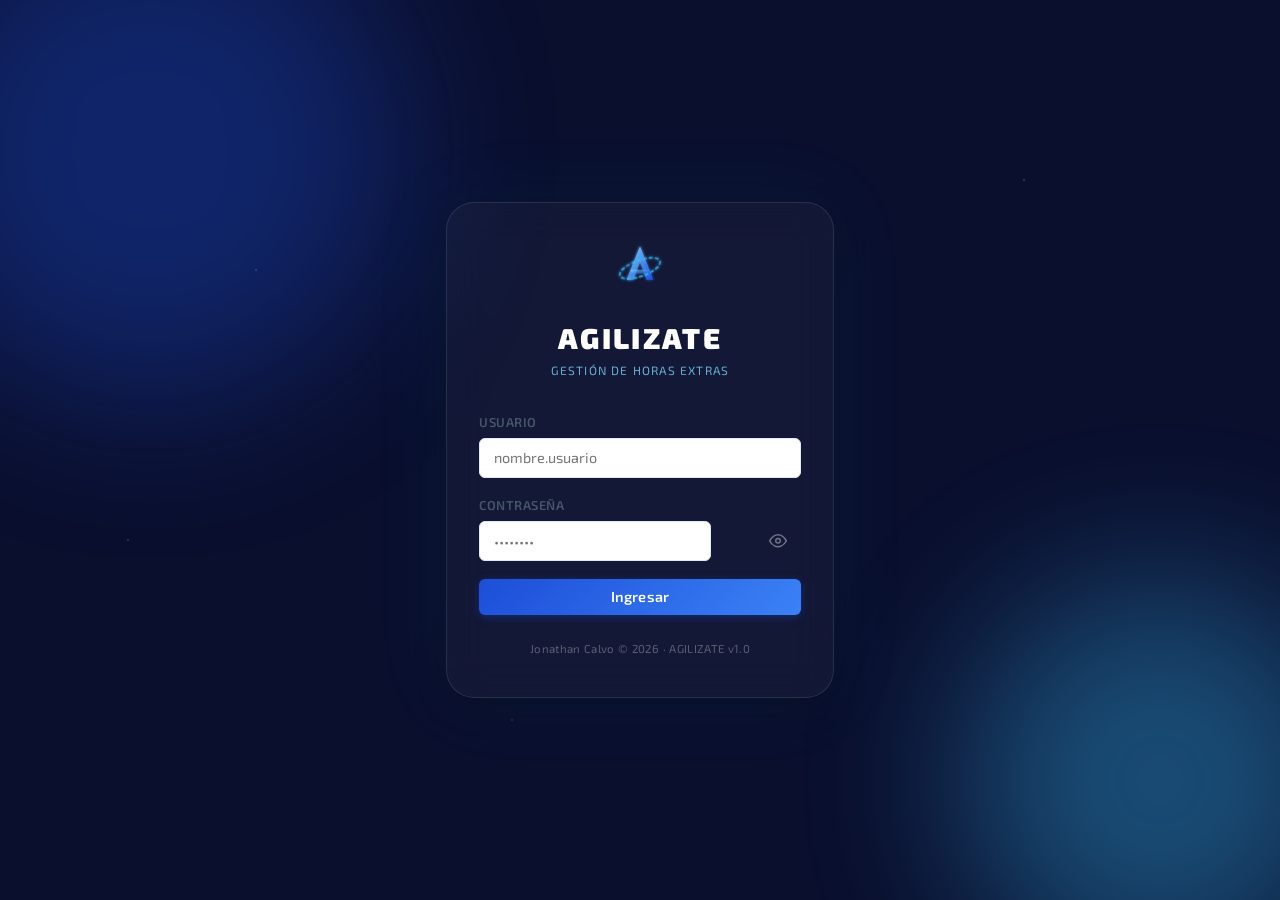
<file: index.html>
<!DOCTYPE html>
<html lang="es">
<head>
  <meta charset="UTF-8" />
  <meta name="viewport" content="width=device-width, initial-scale=1.0" />
  <title>AGILIZATE – Gestión de Horas Extras</title>
  <link rel="stylesheet" href="css/main.css" />
  <link rel="preconnect" href="https://fonts.googleapis.com" />
  <link href="https://fonts.googleapis.com/css2?family=Exo+2:wght@300;400;600;700;900&family=JetBrains+Mono:wght@400;600&display=swap" rel="stylesheet" />
</head>
<body class="login-page">

  <div class="login-bg">
    <div class="stars"></div>
    <div class="glow-orb orb-1"></div>
    <div class="glow-orb orb-2"></div>
  </div>

  <div class="login-container">
    <div class="login-card">
      <div class="login-logo">
        <svg viewBox="0 0 120 90" xmlns="http://www.w3.org/2000/svg" class="logo-svg">
          <defs>
            <linearGradient id="lg1" x1="0%" y1="0%" x2="100%" y2="100%">
              <stop offset="0%" style="stop-color:#7dd3fc"/>
              <stop offset="100%" style="stop-color:#1d4ed8"/>
            </linearGradient>
            <filter id="glow">
              <feGaussianBlur stdDeviation="2" result="blur"/>
              <feMerge><feMergeNode in="blur"/><feMergeNode in="SourceGraphic"/></feMerge>
            </filter>
          </defs>
          <polygon points="60,5 80,55 70,55 60,28 50,55 40,55" fill="url(#lg1)" filter="url(#glow)"/>
          <rect x="46" y="40" width="28" height="6" fill="url(#lg1)" opacity="0.7"/>
          <ellipse cx="60" cy="38" rx="32" ry="12" fill="none" stroke="#38bdf8" stroke-width="2.5"
            stroke-dasharray="6 3" opacity="0.8" filter="url(#glow)" transform="rotate(-20,60,38)"/>
        </svg>
        <div class="logo-text">
          <span class="logo-name">AGILIZATE</span>
          <span class="logo-sub">Gestión de Horas Extras</span>
        </div>
      </div>

      <div id="loginError" class="alert alert-error hidden"></div>

      <div class="form-group">
        <label for="username">Usuario</label>
        <input type="text" id="username" name="username" autocomplete="username" placeholder="nombre.usuario" />
      </div>
      <div class="form-group">
        <label for="password">Contraseña</label>
        <div class="pw-wrap">
          <input type="password" id="password" name="password" autocomplete="current-password" placeholder="••••••••" />
          <button type="button" class="toggle-pw" onclick="UI.togglePassword()">
            <svg viewBox="0 0 24 24" fill="none" stroke="currentColor" stroke-width="2">
              <path d="M1 12s4-8 11-8 11 8 11 8-4 8-11 8-11-8-11-8z"/>
              <circle cx="12" cy="12" r="3"/>
            </svg>
          </button>
        </div>
      </div>

      <button type="button" id="btnLogin" class="btn btn-primary btn-full" onclick="Auth.login()">
        <span class="btn-text">Ingresar</span>
        <span class="btn-loader hidden">
          <svg viewBox="0 0 24 24" class="spin" style="width:18px;height:18px">
            <circle cx="12" cy="12" r="10" stroke="currentColor" stroke-width="3" fill="none" stroke-dasharray="30 70"/>
          </svg>
        </span>
      </button>

      <p class="login-footer">Jonathan Calvo &copy; 2026 · AGILIZATE v1.0</p>
    </div>
  </div>

  <script src="js/config.js"></script>
  <script src="js/utils/helpers.js"></script>
  <script src="js/utils/permisos.js"></script>
  <script src="js/utils/api.js"></script>
  <script src="js/ui.js"></script>
  <script src="js/modules/auth.js"></script>
  <script>
    document.addEventListener('DOMContentLoaded', function () {
      if (Auth.checkSession()) {
        window.location.href = 'app.html';
        return;
      }
      document.addEventListener('keydown', function (e) {
        if (e.key === 'Enter') Auth.login();
      });
    });
  </script>
</body>
</html>
</file>
<file: css/main.css>
/* ============================================================
   AGILIZATE – Design System & Global Styles
   Author: Jonathan Calvo | v1.0
   ============================================================ */

/* ── CSS Variables ────────────────────────────────────────── */
:root {
  /* Brand Palette */
  --c-navy:      #0a0f2e;
  --c-dark:      #0d1440;
  --c-blue-900:  #1a2461;
  --c-blue-700:  #1d4ed8;
  --c-blue-500:  #3b82f6;
  --c-blue-400:  #60a5fa;
  --c-cyan-400:  #38bdf8;
  --c-cyan-300:  #7dd3fc;
  --c-white:     #ffffff;
  --c-gray-50:   #f8fafc;
  --c-gray-100:  #f1f5f9;
  --c-gray-200:  #e2e8f0;
  --c-gray-300:  #cbd5e1;
  --c-gray-400:  #94a3b8;
  --c-gray-500:  #64748b;
  --c-gray-600:  #475569;
  --c-gray-700:  #334155;
  --c-gray-800:  #1e293b;
  --c-gray-900:  #0f172a;

  /* Semantic */
  --c-success:   #10b981;
  --c-warning:   #f59e0b;
  --c-danger:    #ef4444;
  --c-info:      #3b82f6;
  --c-critical:  #991b1b;

  /* IB Colors */
  --ib-bueno:    #10b981;
  --ib-regular:  #f59e0b;
  --ib-malo:     #ef4444;
  --ib-critico:  #991b1b;

  /* Layout */
  --sidebar-w:   260px;
  --header-h:    60px;
  --radius-sm:   6px;
  --radius-md:   12px;
  --radius-lg:   20px;
  --radius-xl:   28px;
  --shadow-sm:   0 1px 3px rgba(0,0,0,.12);
  --shadow-md:   0 4px 16px rgba(0,0,0,.16);
  --shadow-lg:   0 8px 32px rgba(0,0,0,.24);
  --shadow-glow: 0 0 24px rgba(56,189,248,.25);

  /* Typography */
  --font-base:   'Exo 2', sans-serif;
  --font-mono:   'JetBrains Mono', monospace;

  /* Transitions */
  --t-fast:  .15s ease;
  --t-base:  .25s ease;
  --t-slow:  .4s ease;
}

/* ── Reset ────────────────────────────────────────────────── */
*, *::before, *::after { box-sizing: border-box; margin: 0; padding: 0; }
html { font-size: 16px; scroll-behavior: smooth; }
body {
  font-family: var(--font-base);
  background: var(--c-gray-100);
  color: var(--c-gray-800);
  line-height: 1.6;
  min-height: 100vh;
}
a { text-decoration: none; color: inherit; }
img, svg { display: block; max-width: 100%; }
button { cursor: pointer; font-family: inherit; }
input, select, textarea { font-family: inherit; }

/* ── Utility ──────────────────────────────────────────────── */
.hidden { display: none !important; }
.spin { animation: spin 1s linear infinite; }
@keyframes spin { to { transform: rotate(360deg); } }
.flex { display: flex; }
.flex-col { flex-direction: column; }
.items-center { align-items: center; }
.justify-between { justify-content: space-between; }
.gap-2 { gap: .5rem; }
.gap-4 { gap: 1rem; }
.mt-4 { margin-top: 1rem; }
.mb-4 { margin-bottom: 1rem; }
.w-full { width: 100%; }
.text-sm { font-size: .875rem; }
.text-xs { font-size: .75rem; }
.font-mono { font-family: var(--font-mono); }
.truncate { overflow: hidden; white-space: nowrap; text-overflow: ellipsis; }

/* ── Alerts ───────────────────────────────────────────────── */
.alert {
  padding: .75rem 1rem;
  border-radius: var(--radius-sm);
  font-size: .875rem;
  font-weight: 500;
  margin-bottom: 1rem;
}
.alert-error   { background: #fee2e2; color: #991b1b; border-left: 3px solid var(--c-danger); }
.alert-success { background: #d1fae5; color: #065f46; border-left: 3px solid var(--c-success); }
.alert-warning { background: #fef3c7; color: #92400e; border-left: 3px solid var(--c-warning); }
.alert-info    { background: #dbeafe; color: #1e40af; border-left: 3px solid var(--c-blue-500); }

/* ── Buttons ──────────────────────────────────────────────── */
.btn {
  display: inline-flex;
  align-items: center;
  justify-content: center;
  gap: .5rem;
  padding: .6rem 1.25rem;
  border-radius: var(--radius-sm);
  font-size: .9rem;
  font-weight: 600;
  border: none;
  transition: all var(--t-fast);
  white-space: nowrap;
  letter-spacing: .01em;
}
.btn:disabled { opacity: .5; cursor: not-allowed; }
.btn-full { width: 100%; }

.btn-primary {
  background: linear-gradient(135deg, var(--c-blue-700), var(--c-blue-500));
  color: var(--c-white);
  box-shadow: 0 2px 8px rgba(29,78,216,.35);
}
.btn-primary:hover:not(:disabled) {
  background: linear-gradient(135deg, var(--c-blue-500), var(--c-cyan-400));
  box-shadow: var(--shadow-glow);
  transform: translateY(-1px);
}

.btn-secondary {
  background: var(--c-white);
  color: var(--c-blue-700);
  border: 1.5px solid var(--c-blue-500);
}
.btn-secondary:hover:not(:disabled) {
  background: var(--c-blue-700);
  color: var(--c-white);
}

.btn-danger {
  background: var(--c-danger);
  color: var(--c-white);
}
.btn-danger:hover:not(:disabled) { background: #dc2626; }

.btn-success {
  background: var(--c-success);
  color: var(--c-white);
}
.btn-ghost {
  background: transparent;
  color: var(--c-gray-600);
  border: 1px solid var(--c-gray-200);
}
.btn-ghost:hover:not(:disabled) { background: var(--c-gray-100); }

.btn-icon {
  padding: .5rem;
  border-radius: var(--radius-sm);
  background: transparent;
  border: none;
  color: var(--c-gray-500);
}
.btn-icon:hover { background: var(--c-gray-100); color: var(--c-blue-700); }
.btn-icon svg { width: 18px; height: 18px; }

.btn-sm { padding: .4rem .85rem; font-size: .8rem; }
.btn-lg { padding: .85rem 1.75rem; font-size: 1rem; }

/* ── Forms ────────────────────────────────────────────────── */
.form-group {
  display: flex;
  flex-direction: column;
  gap: .35rem;
  margin-bottom: 1.1rem;
}
.form-group label {
  font-size: .8rem;
  font-weight: 600;
  color: var(--c-gray-600);
  letter-spacing: .04em;
  text-transform: uppercase;
}
.form-group input,
.form-group select,
.form-group textarea {
  padding: .65rem .9rem;
  border: 1.5px solid var(--c-gray-200);
  border-radius: var(--radius-sm);
  font-size: .9rem;
  color: var(--c-gray-800);
  background: var(--c-white);
  transition: border-color var(--t-fast), box-shadow var(--t-fast);
}
.form-group input:focus,
.form-group select:focus,
.form-group textarea:focus {
  outline: none;
  border-color: var(--c-blue-500);
  box-shadow: 0 0 0 3px rgba(59,130,246,.15);
}
.form-group input.error { border-color: var(--c-danger); }
.form-group .field-error {
  font-size: .75rem;
  color: var(--c-danger);
  font-weight: 500;
}
.form-row {
  display: grid;
  grid-template-columns: 1fr 1fr;
  gap: 1rem;
}
.form-row-3 {
  display: grid;
  grid-template-columns: 1fr 1fr 1fr;
  gap: 1rem;
}
@media (max-width: 640px) {
  .form-row, .form-row-3 { grid-template-columns: 1fr; }
}

/* ── Cards ────────────────────────────────────────────────── */
.card {
  background: var(--c-white);
  border-radius: var(--radius-md);
  box-shadow: var(--shadow-sm);
  border: 1px solid var(--c-gray-100);
}
.card-header {
  display: flex;
  align-items: center;
  justify-content: space-between;
  padding: 1.1rem 1.4rem;
  border-bottom: 1px solid var(--c-gray-100);
}
.card-header h3 {
  font-size: 1rem;
  font-weight: 700;
  color: var(--c-gray-800);
}
.card-body { padding: 1.4rem; }
.card-footer {
  padding: 1rem 1.4rem;
  border-top: 1px solid var(--c-gray-100);
  display: flex;
  gap: .75rem;
  justify-content: flex-end;
}

/* ── Tables ───────────────────────────────────────────────── */
.table-wrap {
  overflow-x: auto;
  border-radius: var(--radius-md);
  border: 1px solid var(--c-gray-200);
}
table {
  width: 100%;
  border-collapse: collapse;
  font-size: .875rem;
}
thead th {
  background: var(--c-gray-50);
  padding: .7rem 1rem;
  text-align: left;
  font-size: .75rem;
  font-weight: 700;
  color: var(--c-gray-500);
  text-transform: uppercase;
  letter-spacing: .05em;
  border-bottom: 1px solid var(--c-gray-200);
  white-space: nowrap;
}
tbody tr {
  border-bottom: 1px solid var(--c-gray-100);
  transition: background var(--t-fast);
}
tbody tr:last-child { border-bottom: none; }
tbody tr:hover { background: var(--c-gray-50); }
tbody td {
  padding: .75rem 1rem;
  color: var(--c-gray-700);
  vertical-align: middle;
}

/* ── Badges / Tags ────────────────────────────────────────── */
.badge {
  display: inline-flex;
  align-items: center;
  padding: .2rem .6rem;
  border-radius: 20px;
  font-size: .72rem;
  font-weight: 700;
  letter-spacing: .04em;
  text-transform: uppercase;
}
.badge-primary  { background: #dbeafe; color: #1e40af; }
.badge-success  { background: #d1fae5; color: #065f46; }
.badge-warning  { background: #fef3c7; color: #92400e; }
.badge-danger   { background: #fee2e2; color: #991b1b; }
.badge-gray     { background: var(--c-gray-100); color: var(--c-gray-600); }
.badge-dark     { background: var(--c-gray-800); color: var(--c-white); }
.badge-cyan     { background: #e0f2fe; color: #0369a1; }

/* IB Badges */
.ib-badge {
  display: inline-flex;
  align-items: center;
  gap: .3rem;
  padding: .2rem .65rem;
  border-radius: 20px;
  font-size: .72rem;
  font-weight: 700;
}
.ib-BUENO   { background: #d1fae5; color: #065f46; }
.ib-REGULAR { background: #fef3c7; color: #92400e; }
.ib-MALO    { background: #fee2e2; color: #991b1b; }
.ib-CRITICO { background: #991b1b; color: #fff; }

/* Status badges */
.status-PENDIENTE_APROBACION { background: #fef3c7; color: #92400e; }
.status-APROBADA             { background: #d1fae5; color: #065f46; }
.status-RECHAZADA            { background: #fee2e2; color: #991b1b; }
.status-PARCIAL              { background: #e0f2fe; color: #0369a1; }
.status-CERRADA              { background: var(--c-gray-100); color: var(--c-gray-600); }

/* ── Modals ───────────────────────────────────────────────── */
.modal-backdrop {
  position: fixed;
  inset: 0;
  background: rgba(10,15,46,.55);
  backdrop-filter: blur(4px);
  z-index: 1000;
  display: flex;
  align-items: center;
  justify-content: center;
  padding: 1rem;
  animation: fadeIn .2s ease;
}
@keyframes fadeIn { from { opacity: 0; } to { opacity: 1; } }

.modal {
  background: var(--c-white);
  border-radius: var(--radius-lg);
  box-shadow: var(--shadow-lg);
  width: 100%;
  max-width: 640px;
  max-height: 90vh;
  overflow-y: auto;
  animation: slideUp .25s ease;
}
.modal-lg { max-width: 900px; }
.modal-xl { max-width: 1100px; }
@keyframes slideUp { from { opacity: 0; transform: translateY(24px); } to { opacity: 1; transform: translateY(0); } }

.modal-header {
  display: flex;
  align-items: center;
  justify-content: space-between;
  padding: 1.25rem 1.5rem;
  border-bottom: 1px solid var(--c-gray-100);
  position: sticky;
  top: 0;
  background: var(--c-white);
  z-index: 1;
}
.modal-header h2 { font-size: 1.1rem; font-weight: 700; }
.modal-close {
  background: none; border: none;
  font-size: 1.3rem; color: var(--c-gray-400);
  transition: color var(--t-fast);
}
.modal-close:hover { color: var(--c-gray-700); }
.modal-body { padding: 1.5rem; }
.modal-footer {
  padding: 1rem 1.5rem;
  border-top: 1px solid var(--c-gray-100);
  display: flex; gap: .75rem; justify-content: flex-end;
  position: sticky; bottom: 0; background: var(--c-white);
}

/* ── Toasts ───────────────────────────────────────────────── */
.toast-container {
  position: fixed;
  bottom: 1.5rem;
  right: 1.5rem;
  z-index: 2000;
  display: flex;
  flex-direction: column;
  gap: .5rem;
}
.toast {
  min-width: 280px;
  max-width: 380px;
  padding: .85rem 1.1rem;
  border-radius: var(--radius-md);
  font-size: .875rem;
  font-weight: 500;
  box-shadow: var(--shadow-lg);
  display: flex;
  align-items: center;
  gap: .6rem;
  animation: slideInRight .25s ease, fadeOut .35s ease 3.65s forwards;
}
@keyframes slideInRight { from { opacity: 0; transform: translateX(32px); } to { opacity: 1; transform: translateX(0); } }
@keyframes fadeOut { to { opacity: 0; transform: translateX(32px); } }

.toast-success { background: #d1fae5; color: #065f46; border-left: 4px solid var(--c-success); }
.toast-error   { background: #fee2e2; color: #991b1b; border-left: 4px solid var(--c-danger); }
.toast-warning { background: #fef3c7; color: #92400e; border-left: 4px solid var(--c-warning); }
.toast-info    { background: #dbeafe; color: #1e40af; border-left: 4px solid var(--c-blue-500); }

/* ── Pagination ───────────────────────────────────────────── */
.pagination {
  display: flex;
  align-items: center;
  gap: .35rem;
  padding: .75rem 1rem;
  border-top: 1px solid var(--c-gray-100);
}
.page-btn {
  min-width: 32px;
  height: 32px;
  border-radius: var(--radius-sm);
  border: 1px solid var(--c-gray-200);
  background: var(--c-white);
  color: var(--c-gray-600);
  font-size: .8rem;
  font-weight: 600;
  display: inline-flex;
  align-items: center;
  justify-content: center;
  transition: all var(--t-fast);
}
.page-btn:hover:not(:disabled) { background: var(--c-blue-700); color: var(--c-white); border-color: var(--c-blue-700); }
.page-btn.active { background: var(--c-blue-700); color: var(--c-white); border-color: var(--c-blue-700); }
.page-btn:disabled { opacity: .4; cursor: not-allowed; }

/* ── Tabs ─────────────────────────────────────────────────── */
.tabs {
  display: flex;
  border-bottom: 2px solid var(--c-gray-200);
  margin-bottom: 1.5rem;
  gap: .25rem;
  overflow-x: auto;
}
.tab-btn {
  padding: .6rem 1.25rem;
  background: none;
  border: none;
  border-bottom: 2px solid transparent;
  font-size: .875rem;
  font-weight: 600;
  color: var(--c-gray-500);
  cursor: pointer;
  white-space: nowrap;
  transition: all var(--t-fast);
  margin-bottom: -2px;
}
.tab-btn:hover { color: var(--c-blue-700); }
.tab-btn.active { color: var(--c-blue-700); border-bottom-color: var(--c-blue-700); }

/* ── Stats Cards ──────────────────────────────────────────── */
.stats-grid {
  display: grid;
  grid-template-columns: repeat(auto-fill, minmax(220px, 1fr));
  gap: 1rem;
  margin-bottom: 1.5rem;
}
.stat-card {
  background: var(--c-white);
  border-radius: var(--radius-md);
  padding: 1.25rem;
  box-shadow: var(--shadow-sm);
  border: 1px solid var(--c-gray-100);
  display: flex;
  flex-direction: column;
  gap: .4rem;
  transition: box-shadow var(--t-base), transform var(--t-base);
}
.stat-card:hover { box-shadow: var(--shadow-md); transform: translateY(-2px); }
.stat-label { font-size: .75rem; font-weight: 700; color: var(--c-gray-500); text-transform: uppercase; letter-spacing: .05em; }
.stat-value { font-size: 1.75rem; font-weight: 900; color: var(--c-gray-900); font-family: var(--font-mono); }
.stat-sub   { font-size: .78rem; color: var(--c-gray-400); }
.stat-icon  { font-size: 1.5rem; margin-bottom: .25rem; }

/* ── Section Headers ──────────────────────────────────────── */
.section-header {
  display: flex;
  align-items: center;
  justify-content: space-between;
  margin-bottom: 1.25rem;
  flex-wrap: wrap;
  gap: .75rem;
}
.section-title {
  font-size: 1.35rem;
  font-weight: 800;
  color: var(--c-gray-900);
  letter-spacing: -.01em;
}
.section-subtitle {
  font-size: .85rem;
  color: var(--c-gray-500);
  margin-top: .15rem;
}

/* ── Filter Bar ───────────────────────────────────────────── */
.filter-bar {
  background: var(--c-white);
  border-radius: var(--radius-md);
  padding: 1rem 1.25rem;
  margin-bottom: 1.25rem;
  box-shadow: var(--shadow-sm);
  border: 1px solid var(--c-gray-100);
  display: flex;
  flex-wrap: wrap;
  gap: .75rem;
  align-items: flex-end;
}
.filter-bar .form-group { margin-bottom: 0; min-width: 150px; flex: 1; }
.filter-bar .form-group label { font-size: .7rem; }
.filter-bar .form-group input,
.filter-bar .form-group select { padding: .5rem .75rem; font-size: .85rem; }

/* ── Loading ──────────────────────────────────────────────── */
.loading-screen {
  display: flex;
  flex-direction: column;
  align-items: center;
  justify-content: center;
  min-height: 300px;
  gap: 1rem;
  color: var(--c-gray-500);
}
.loading-spinner {
  width: 40px;
  height: 40px;
  border: 3px solid var(--c-gray-200);
  border-top-color: var(--c-blue-500);
  border-radius: 50%;
  animation: spin 1s linear infinite;
}

/* ── Empty State ──────────────────────────────────────────── */
.empty-state {
  text-align: center;
  padding: 3rem 1rem;
  color: var(--c-gray-400);
}
.empty-state svg { width: 64px; height: 64px; margin: 0 auto 1rem; opacity: .4; }
.empty-state h4 { font-size: 1rem; font-weight: 700; color: var(--c-gray-600); margin-bottom: .5rem; }
.empty-state p { font-size: .875rem; }

/* ── Checkbox & Radio custom ──────────────────────────────── */
.checkbox-wrap {
  display: flex;
  align-items: center;
  gap: .5rem;
  cursor: pointer;
  font-size: .875rem;
  color: var(--c-gray-700);
}
.checkbox-wrap input[type="checkbox"] {
  width: 16px; height: 16px;
  accent-color: var(--c-blue-700);
  cursor: pointer;
}

/* ── Divider ──────────────────────────────────────────────── */
.divider {
  height: 1px;
  background: var(--c-gray-200);
  margin: 1.25rem 0;
}

/* ── Tooltip ──────────────────────────────────────────────── */
[data-tooltip] { position: relative; }
[data-tooltip]::after {
  content: attr(data-tooltip);
  position: absolute;
  bottom: calc(100% + 8px);
  left: 50%;
  transform: translateX(-50%);
  background: var(--c-gray-900);
  color: var(--c-white);
  padding: .35rem .65rem;
  border-radius: 6px;
  font-size: .72rem;
  white-space: nowrap;
  opacity: 0;
  pointer-events: none;
  transition: opacity var(--t-fast);
  z-index: 100;
}
[data-tooltip]:hover::after { opacity: 1; }

/* ── Scrollbar ────────────────────────────────────────────── */
::-webkit-scrollbar { width: 6px; height: 6px; }
::-webkit-scrollbar-track { background: transparent; }
::-webkit-scrollbar-thumb { background: var(--c-gray-300); border-radius: 99px; }
::-webkit-scrollbar-thumb:hover { background: var(--c-gray-400); }

/* ── LOGIN PAGE ───────────────────────────────────────────── */
.login-page {
  background: var(--c-navy);
  display: flex;
  align-items: center;
  justify-content: center;
  min-height: 100vh;
  overflow: hidden;
}
.login-bg {
  position: fixed;
  inset: 0;
  pointer-events: none;
  z-index: 0;
}
.glow-orb {
  position: absolute;
  border-radius: 50%;
  filter: blur(80px);
  opacity: .35;
}
.orb-1 {
  width: 500px; height: 500px;
  background: var(--c-blue-700);
  top: -100px; left: -100px;
}
.orb-2 {
  width: 400px; height: 400px;
  background: var(--c-cyan-400);
  bottom: -80px; right: -80px;
}
.stars {
  position: absolute;
  inset: 0;
  background-image:
    radial-gradient(1px 1px at 20% 30%, rgba(255,255,255,.6) 0%, transparent 100%),
    radial-gradient(1px 1px at 60% 70%, rgba(255,255,255,.4) 0%, transparent 100%),
    radial-gradient(1px 1px at 80% 20%, rgba(255,255,255,.5) 0%, transparent 100%),
    radial-gradient(1px 1px at 40% 80%, rgba(255,255,255,.3) 0%, transparent 100%),
    radial-gradient(1px 1px at 10% 60%, rgba(255,255,255,.4) 0%, transparent 100%);
}

.login-container {
  position: relative;
  z-index: 1;
  width: 100%;
  max-width: 420px;
  padding: 1rem;
}
.login-card {
  background: rgba(255,255,255,.04);
  backdrop-filter: blur(20px);
  border: 1px solid rgba(255,255,255,.1);
  border-radius: var(--radius-xl);
  padding: 2.5rem 2rem;
  box-shadow: var(--shadow-lg), 0 0 80px rgba(56,189,248,.08);
}
.login-logo {
  display: flex;
  flex-direction: column;
  align-items: center;
  gap: .75rem;
  margin-bottom: 2rem;
}
.logo-svg { width: 80px; height: 60px; }
.logo-text { text-align: center; }
.logo-name {
  display: block;
  font-size: 1.8rem;
  font-weight: 900;
  color: var(--c-white);
  letter-spacing: .08em;
}
.logo-sub {
  display: block;
  font-size: .75rem;
  color: var(--c-cyan-300);
  letter-spacing: .1em;
  text-transform: uppercase;
  opacity: .8;
}

.login-form .form-group label { color: rgba(255,255,255,.65); }
.login-form input {
  background: rgba(255,255,255,.07);
  border-color: rgba(255,255,255,.12);
  color: var(--c-white);
}
.login-form input::placeholder { color: rgba(255,255,255,.3); }
.login-form input:focus {
  background: rgba(255,255,255,.1);
  border-color: var(--c-cyan-400);
  box-shadow: 0 0 0 3px rgba(56,189,248,.15);
}

.pw-wrap { position: relative; }
.pw-wrap input { padding-right: 2.5rem; }
.toggle-pw {
  position: absolute;
  right: .65rem;
  top: 50%;
  transform: translateY(-50%);
  background: none;
  border: none;
  color: rgba(255,255,255,.4);
  padding: .2rem;
}
.toggle-pw svg { width: 18px; height: 18px; }
.toggle-pw:hover { color: rgba(255,255,255,.8); }

.login-footer {
  text-align: center;
  margin-top: 1.5rem;
  font-size: .72rem;
  color: rgba(255,255,255,.3);
  letter-spacing: .03em;
}

/* ── CONFIRM DIALOG ───────────────────────────────────────── */
.confirm-dialog {
  max-width: 420px;
}
.confirm-icon {
  width: 56px; height: 56px;
  border-radius: 50%;
  display: flex;
  align-items: center;
  justify-content: center;
  margin: 0 auto 1rem;
  font-size: 1.5rem;
}
.confirm-icon-danger { background: #fee2e2; color: var(--c-danger); }
.confirm-icon-warning { background: #fef3c7; color: var(--c-warning); }

/* ── Print ────────────────────────────────────────────────── */
@media print {
  .sidebar, .app-header, .filter-bar .btn, .btn-icon { display: none !important; }
  .app-layout { margin-left: 0 !important; }
  body { background: white; }
}
</file>
